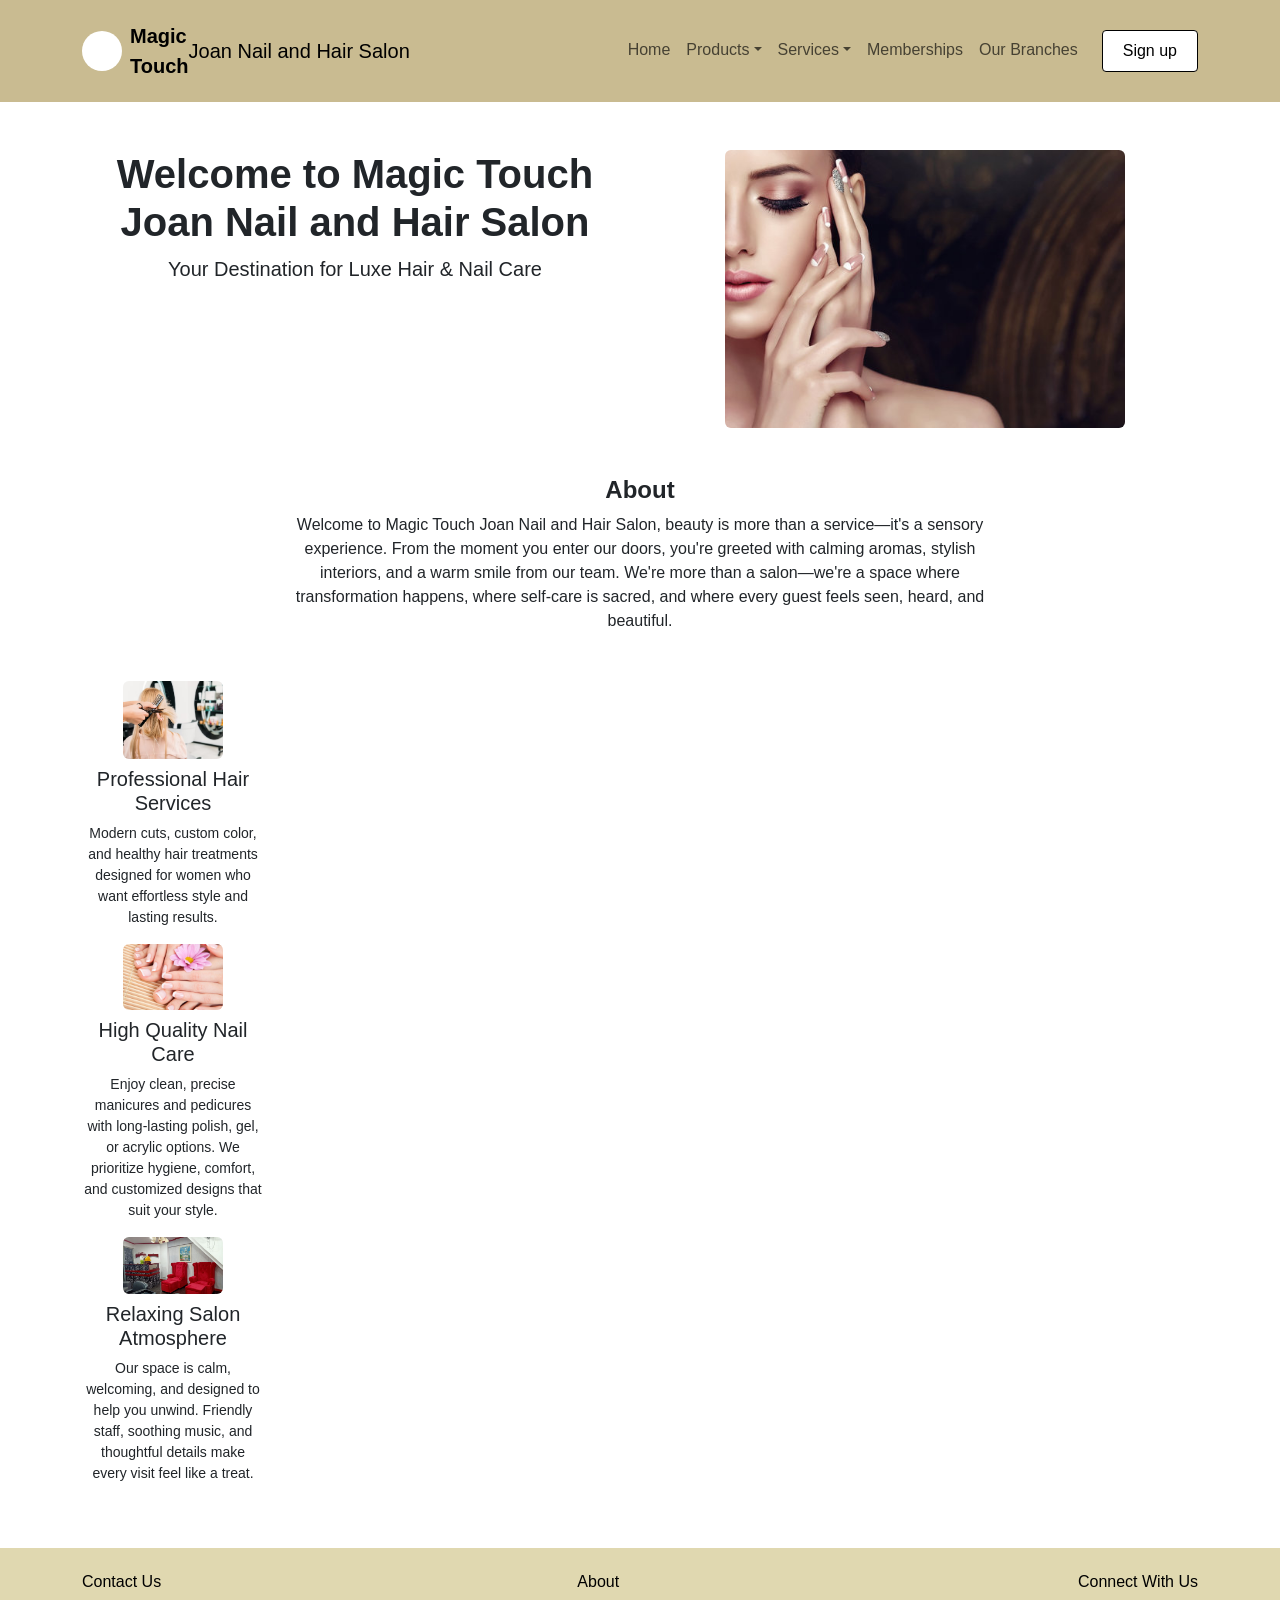
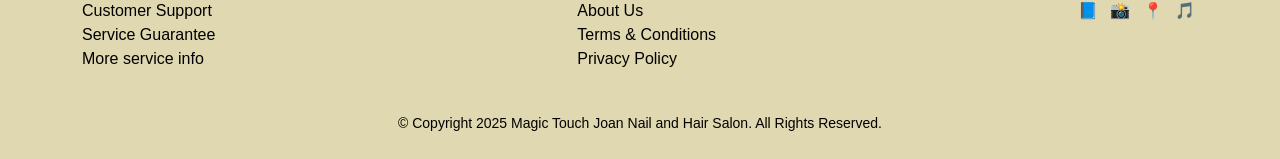
<file: index.html>
<!DOCTYPE html>
<html lang="en">
<head>
  <meta charset="UTF-8">
  <meta name="viewport" content="width=device-width, initial-scale=1.0">
  <title>Serene Foot Spa</title>
  
  <link href="https://cdn.jsdelivr.net/npm/bootstrap@5.3.3/dist/css/bootstrap.min.css" rel="stylesheet">
  <link rel="stylesheet" href="style.css">

</head>
<body>

<!-- Header -->
<nav class="navbar navbar-expand-lg header-bg py-3">
  <div class="container">
    <a class="navbar-brand d-flex align-items-center" href="#">
      <div class="me-2 bg-white rounded-circle" style="width:40px; height:40px;"></div>
      <span class="fw-bold">Magic<br>Touch</span>
      <span class="c-name">Joan Nail and Hair Salon</span>
    </a>
    <button class="navbar-toggler" type="button" data-bs-toggle="collapse" data-bs-target="#navbarNav">
      <span class="navbar-toggler-icon"></span>
    </button>
    <div class="collapse navbar-collapse" id="navbarNav">
      <ul class="navbar-nav ms-auto">
        <li class="nav-item"><a class="nav-link" href="#">Home</a></li>
        <li class="nav-item dropdown">
          <a class="nav-link dropdown-toggle" href="#" role="button" data-bs-toggle="dropdown">Products</a>
          <ul class="dropdown-menu">
            <li><a class="dropdown-item" href="#">Foot Scrubs</a></li>
            <li><a class="dropdown-item" href="#">Oils & Lotions</a></li>
          </ul>
        </li>
        <li class="nav-item dropdown">
          <a class="nav-link dropdown-toggle" href="#" role="button" data-bs-toggle="dropdown">Services</a>
          <ul class="dropdown-menu">
            <li><a class="dropdown-item" href="#">Foot Massage</a></li>
            <li><a class="dropdown-item" href="#">Spa Treatments</a></li>
          </ul>
        </li>
        <li class="nav-item"><a class="nav-link" href="#">Memberships</a></li>
        <li class="nav-item"><a class="nav-link" href="#">Our Branches</a></li>
        <li class="nav-item">
          <a href="signup.html" class="btn signup-btn ms-3">Sign up</a>
        </li>
      </ul>
    </div>
  </div>
</nav>

<!-- Welcome Section -->
<div class="container my-5 text-center">
  <div class="row mt-5">
      <div class="col-md-6">
        <h1 class="section-title">Welcome to Magic Touch Joan Nail and Hair Salon</h1>
        <p class="lead">Your Destination for Luxe Hair & Nail Care</p>
      </div>
      <div class="col-md-6">
        <img src="img/nail and hair salon.jpg" class="img-fluid rounded" alt="nail and hair salon image" width="400ox" height="200ox">
      </div>
  </div>

  <!-- About Section -->
  <div class="container text-center my-5">
    <h4><b>About</b></h4>
      <p class="mx-auto" style="max-width: 700px;">
        Welcome to Magic Touch Joan Nail and Hair Salon, beauty is more than a service—it's a sensory experience.
        From the moment you enter our doors, you're greeted with calming aromas, stylish interiors, and a warm smile from our team.
        We're more than a salon—we're a space where transformation happens, where self-care is sacred, and where every guest feels seen, heard, and beautiful.
      </p>
  </div>
  
  <div class="row mt-5">
    <div class="col-md-6">
      <div class="row-item">
        <div class="col-4">
          <img src="img/hair services.avif" class="img-content rounded mb-2" alt="hair service" width="100px" height="auto">
          <h5>Professional Hair <br> Services</h5>
          <p class="small">Modern cuts, custom color, and healthy hair treatments 
            designed for women who want effortless style and lasting results.</p>
        </div>
        <div class="col-4">
          <img src="img/nail care.jpg" class="img-content rounded mb-2" alt="nail care" width="100px" height="auto">
          <h5>High Quality Nail <br> Care</h5>
          <p class="small">Enjoy clean, precise manicures and pedicures with long-lasting polish, gel, or acrylic options.
             We prioritize hygiene, comfort, and customized designs that suit your style.</p>
        </div>
        <div class="col-4">
          <img src="img/salon.jpg" class="img-content rounded mb-2" alt="salon" width="100px" height="auto">
          <h5>Relaxing Salon <br> Atmosphere</h5>
          <p class="small">Our space is calm, welcoming, and designed to help you unwind. Friendly staff, 
            soothing music, and thoughtful details make every visit feel like a treat.</p>
        </div>
      </div>
    </div>
  </div>
</div>

<!-- Footer -->
<footer class="footer py-4">
  <div class="container d-flex justify-content-between flex-wrap">
    <div>
      <h6>Contact Us</h6>
      <ul class="list-unstyled">
        <li><a href="#">Customer Support</a></li>
        <li><a href="#">Service Guarantee</a></li>
        <li><a href="#">More service info</a></li>
      </ul>
    </div>
    <div>
      <h6>About</h6>
      <ul class="list-unstyled">
        <li><a href="#">About Us</a></li>
        <li><a href="#">Terms & Conditions</a></li>
        <li><a href="#">Privacy Policy</a></li>
      </ul>
    </div>
    <div>
      <h6>Connect With Us</h6>
      <a href="#" class="me-2">📘</a>
      <a href="#" class="me-2">📸</a>
      <a href="#" class="me-2">📍</a>
      <a href="#">🎵</a>
    </div>
  </div>
  <div class="text-center mt-4">
    <small>&copy; Copyright 2025 Magic Touch Joan Nail and Hair Salon. All Rights Reserved.</small>
  </div>
</footer>

<script src="https://cdn.jsdelivr.net/npm/bootstrap@5.3.3/dist/js/bootstrap.bundle.min.js"></script>
</body>
</html>
</file>
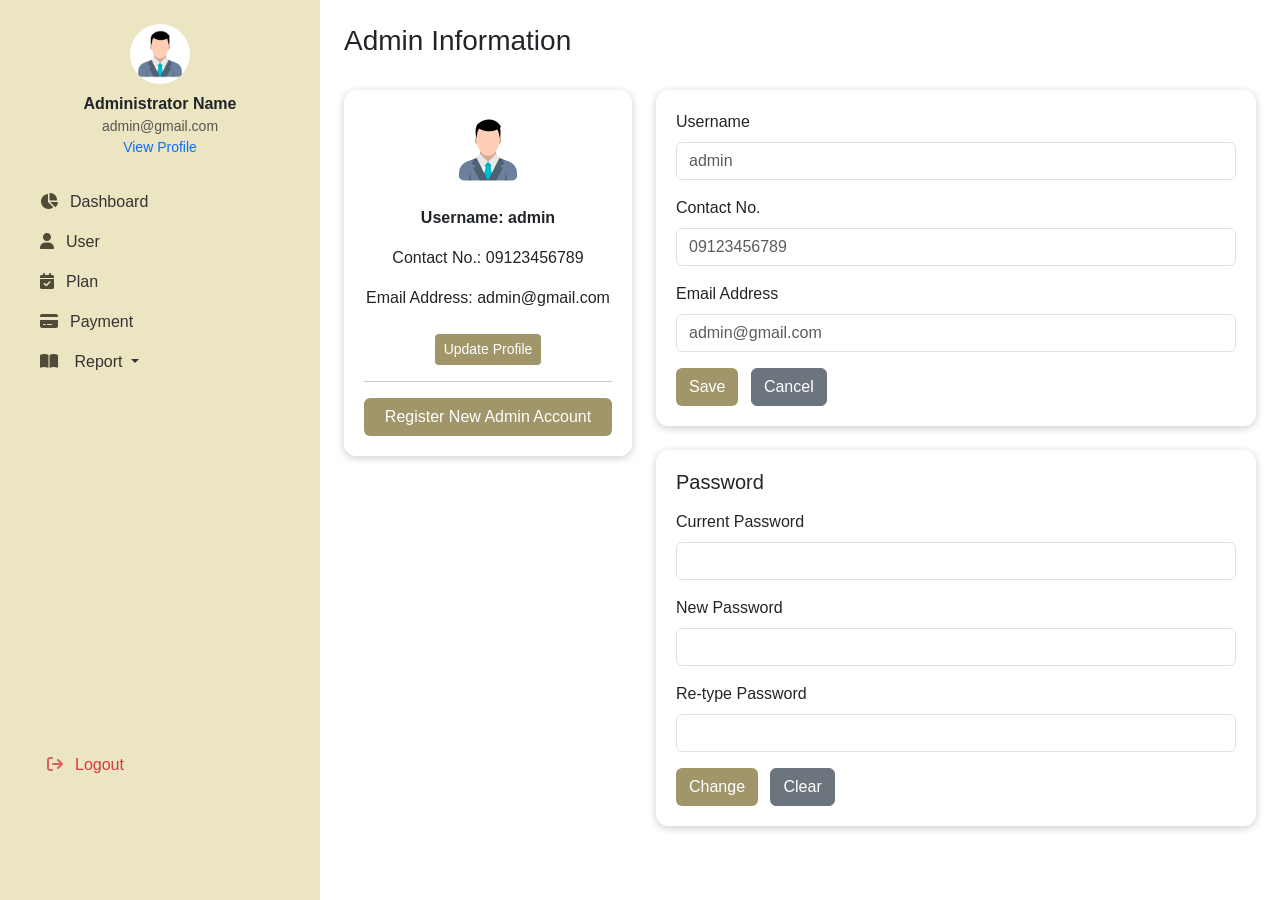
<file: admin-profile.html>
<!-- admin-profile.html -->
<!DOCTYPE html>
<html lang="en">

<head>
  <meta charset="UTF-8" />
  <meta name="viewport" content="width=device-width, initial-scale=1.0" />
  <title>Admin Profile - Serene Spa</title>
  <link rel="stylesheet" href="https://cdnjs.cloudflare.com/ajax/libs/font-awesome/6.7.2/css/all.min.css"
    integrity="sha512-Evv84Mr4kqVGRNSgIGL/F/aIDqQb7xQ2vcrdIwxfjThSH8CSR7PBEakCr51Ck+w+/U6swU2Im1vVX0SVk9ABhg=="
    crossorigin="anonymous" referrerpolicy="no-referrer" />
  <link href="https://cdn.jsdelivr.net/npm/bootstrap@5.3.3/dist/css/bootstrap.min.css" rel="stylesheet">
  <link rel="stylesheet" href="style.css">
  <style>

  </style>
</head>

<body>
  <div class="container-fluid">
    <div class="row">
      <!-- Sidebar -->
      <div class="col-md-3 sidebar p-4">
        <div class="text-center mb-4">
          <div class="mb-2">
            <img src="img/avatar.jpg" alt="Admin" class="rounded-circle" width="60" />
          </div>
          <strong>Administrator Name</strong>
          <p class="small">
            <span class="text-muted"> admin@gmail.com </span> <br>
            <a class="text-decoration-none" href="admin-profile.html">View Profile</a>
          </p>
        </div>
        <ul class="nav flex-column">
          <li class="nav-item"><a class="nav-link" href="dashboard.html"><i
                class="fa-solid fa-chart-pie"></i>Dashboard</a></li>
          <li class="nav-item"><a class="nav-link" href="user-registration.html"><i
                class="fa-solid fa-user"></i>User</a></li>
          <li class="nav-item"><a class="nav-link" href="plan-management.html"><i
                class="fa-solid fa-calendar-check"></i>Plan</a></li>
          <li class="nav-item"><a class="nav-link" href="cash-payment.html"><i
                class="fa-solid fa-credit-card"></i>Payment</a></li>
          <!-- Sidebar Dropdown for Report -->
          <li class="nav-item dropdown">
            <a class="nav-link dropdown-toggle" href="#" id="reportDropdown" role="button" data-bs-toggle="dropdown"
              aria-expanded="false">
              <i class="fa-solid fa-book-open"></i> Report
            </a>
            <ul class="dropdown-menu" aria-labelledby="reportDropdown">
              <li><a class="dropdown-item" href="members.html"><i class="fa-solid fa-users"></i>Members</a></li>
              <li><a class="dropdown-item " href="sales.html"><i class="fa-solid fa-book-open"></i>Sales</a></li>
            </ul>
          </li>

        </ul>
        <div class="mt-4">
          <a href="index.html" class="text-danger text-decoration-none"><i
              class="logout fa-solid fa-arrow-right-from-bracket"></i>Logout</a>
        </div>
      </div>

      <!-- Main Content -->
      <div class="col-md-9 p-4">
        <div class="d-flex justify-content-between align-items-center mb-4">
          <h3>Admin Information</h3>
        </div>

        <div class="row g-4">
          <div class="col-md-4">
            <div class="card-custom text-center">
              <img src="img/avatar.jpg" alt="Profile" class="rounded-circle mb-3" width="80">
              <p class="fw-bold">Username: admin</p>
              <p>Contact No.: 09123456789</p>
              <p>Email Address: admin@gmail.com</p>
              <button class="btn btn-custom btn-sm mt-2">Update Profile</button>
              <hr>
              <button class="btn btn-custom w-100">Register New Admin Account</button>
            </div>
          </div>

          <div class="col-md-8">
            <div class="card-custom mb-4">
              <form>
                <div class="mb-3">
                  <label for="username" class="form-label">Username</label>
                  <input type="text" class="form-control" id="username" placeholder="admin">
                </div>
                <div class="mb-3">
                  <label for="contact" class="form-label">Contact No.</label>
                  <input type="text" class="form-control" id="contact" placeholder="09123456789">
                </div>
                <div class="mb-3">
                  <label for="email" class="form-label">Email Address</label>
                  <input type="email" class="form-control" id="email" placeholder="admin@gmail.com">
                </div>
                <button class="btn btn-custom">Save</button>
                <button type="reset" class="btn btn-secondary ms-2">Cancel</button>
              </form>
            </div>

            <div class="card-custom">
              <form>
                <h5 class="mb-3">Password</h5>
                <div class="mb-3">
                  <label for="currentPassword" class="form-label">Current Password</label>
                  <input type="password" class="form-control" id="currentPassword">
                </div>
                <div class="mb-3">
                  <label for="newPassword" class="form-label">New Password</label>
                  <input type="password" class="form-control" id="newPassword">
                </div>
                <div class="mb-3">
                  <label for="confirmPassword" class="form-label">Re-type Password</label>
                  <input type="password" class="form-control" id="confirmPassword">
                </div>
                <button class="btn btn-custom">Change</button>
                <button type="reset" class="btn btn-secondary ms-2">Clear</button>
              </form>
            </div>
          </div>
        </div>
      </div>
    </div>
  </div>

  <script src="https://cdn.jsdelivr.net/npm/bootstrap@5.3.3/dist/js/bootstrap.bundle.min.js"></script>
</body>

</html>
</file>
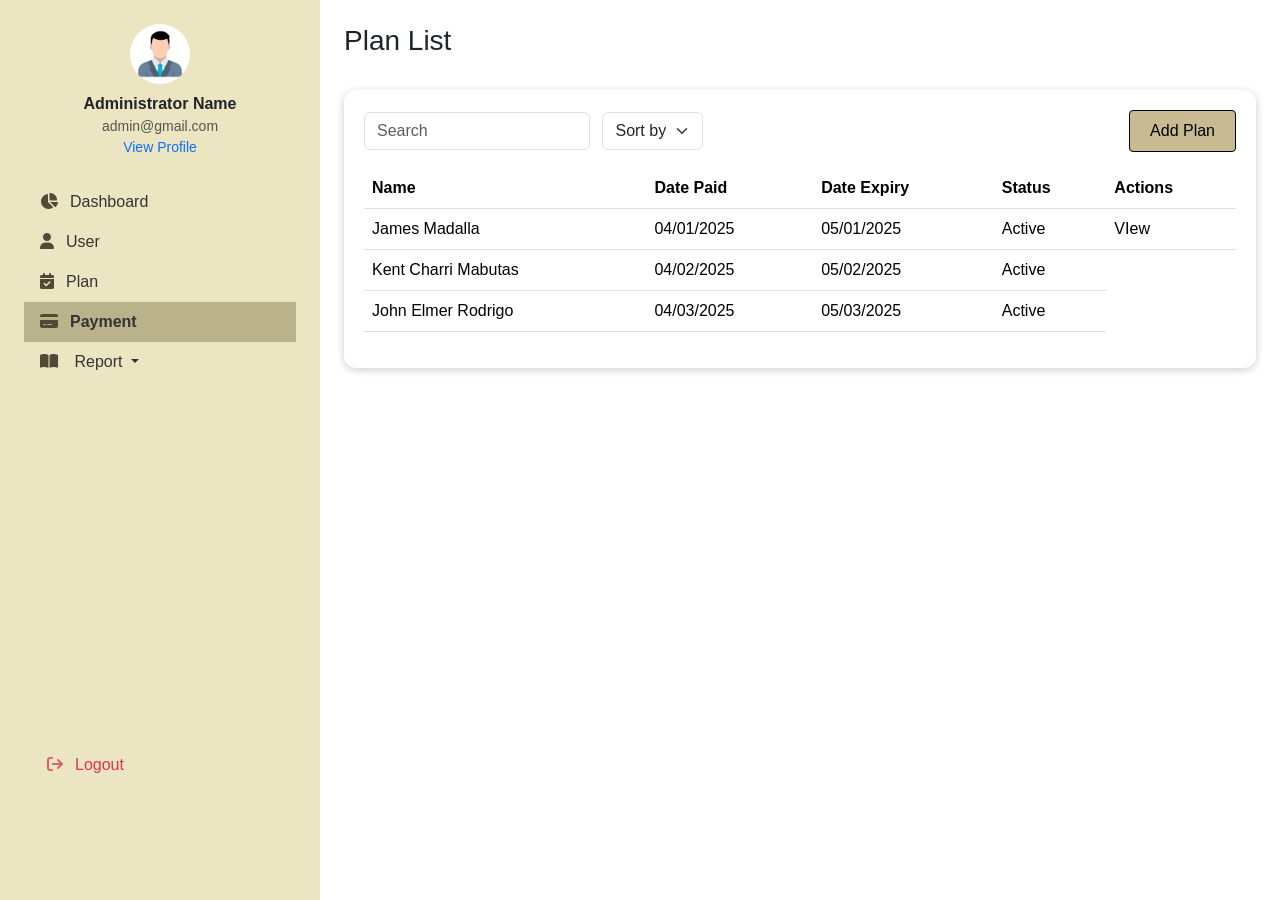
<file: cash-payment.html>
<!-- plan-management.html -->
<!DOCTYPE html>
<html lang="en">

<head>
  <meta charset="UTF-8" />
  <meta name="viewport" content="width=device-width, initial-scale=1.0" />
  <title>Payment</title>
  <link rel="stylesheet" href="https://cdnjs.cloudflare.com/ajax/libs/font-awesome/6.7.2/css/all.min.css"
    integrity="sha512-Evv84Mr4kqVGRNSgIGL/F/aIDqQb7xQ2vcrdIwxfjThSH8CSR7PBEakCr51Ck+w+/U6swU2Im1vVX0SVk9ABhg=="
    crossorigin="anonymous" referrerpolicy="no-referrer" />
  <link href="https://cdn.jsdelivr.net/npm/bootstrap@5.3.3/dist/css/bootstrap.min.css" rel="stylesheet">
  <link rel="stylesheet" href="style.css">
  <style>

  </style>
</head>

<body>
  <div class="container-fluid">
    <div class="row">
      <!-- Sidebar -->
      <div class="col-md-3 sidebar p-4">
        <div class="text-center mb-4">
          <div class="mb-2">
            <img src="img/avatar.jpg" alt="Admin" class="rounded-circle" width="60" />
          </div>
          <strong>Administrator Name</strong>
          <p class="small">
            <span class="text-muted"> admin@gmail.com </span> <br>
            <a class="text-decoration-none" href="admin-profile.html">View Profile</a>
          </p>
        </div>
        <ul class="nav flex-column">
          <li class="nav-item"><a class="nav-link" href="dashboard.html"><i
                class="fa-solid fa-chart-pie"></i>Dashboard</a></li>
          <li class="nav-item"><a class="nav-link" href="user-registration.html"><i
                class="fa-solid fa-user"></i>User</a></li>
          <li class="nav-item"><a class="nav-link" href="plan-management.html"><i
                class="fa-solid fa-calendar-check"></i>Plan</a></li>
          <li class="nav-item"><a class="nav-link active" href="cash-payment.html"><i
                class="fa-solid fa-credit-card"></i>Payment</a></li>
          <!-- Sidebar Dropdown for Report -->
          <li class="nav-item dropdown">
            <a class="nav-link dropdown-toggle" href="#" id="reportDropdown" role="button" data-bs-toggle="dropdown"
              aria-expanded="false">
              <i class="fa-solid fa-book-open"></i> Report
            </a>
            <ul class="dropdown-menu" aria-labelledby="reportDropdown">
              <li><a class="dropdown-item" href="members.html"><i class="fa-solid fa-users"></i>Members</a></li>
              <li><a class="dropdown-item" href="sales.html"><i class="fa-solid fa-book-open"></i>Sales</a></li>
            </ul>
          </li>

        </ul>
        <div class="mt-4">
          <a href="#" class="text-danger text-decoration-none"><i
              class="logout fa-solid fa-arrow-right-from-bracket"></i>Logout</a>
        </div>
      </div>


      <!-- Main Content -->
      <div class="col-md-9 p-4">
        <div class="d-flex justify-content-between align-items-center mb-4">
            <h3>Plan List</h3>
        </div>

        <div class="card-custom">
            <div class="d-flex justify-content-between align-items-center mb-3">
                <div>
                    <input type="text" class="form-control d-inline w-auto me-2" placeholder="Search">
                    <select class="form-select d-inline w-auto">
                        <option>Sort by</option>
                        <option>Name</option>
                        <option>Status</option>
                    </select>
                </div>
                <a class="btn btn-primary">Add Plan</a>
            </div>
            <table class="table">
                <thead>
                    <tr>
                        <th>Name</th>
                        <th>Date Paid</th>
                        <th>Date Expiry</th>
                        <th>Status</th>
                        <th>Actions</th>
                    </tr>
                </thead>
                <tbody>
                    <tr>
                        <td>James Madalla</td>
                        <td>04/01/2025</td>
                        <td>05/01/2025</td>
                        <td>Active</td>
                        <td>VIew</td>
                    </tr>
                    <tr>
                        <td>Kent Charri Mabutas</td>
                        <td>04/02/2025</td>
                        <td>05/02/2025</td>
                        <td>Active</td>
                    </tr>
                    <tr>
                        <td>John Elmer Rodrigo</td>
                        <td>04/03/2025</td>
                        <td>05/03/2025</td>
                        <td>Active</td>
                    </tr>
                </tbody>
            </table>
        </div>
    </div>

    </div>
  </div>

  <script src="https://cdn.jsdelivr.net/npm/bootstrap@5.3.3/dist/js/bootstrap.bundle.min.js"></script>
</body>

</html>
</file>
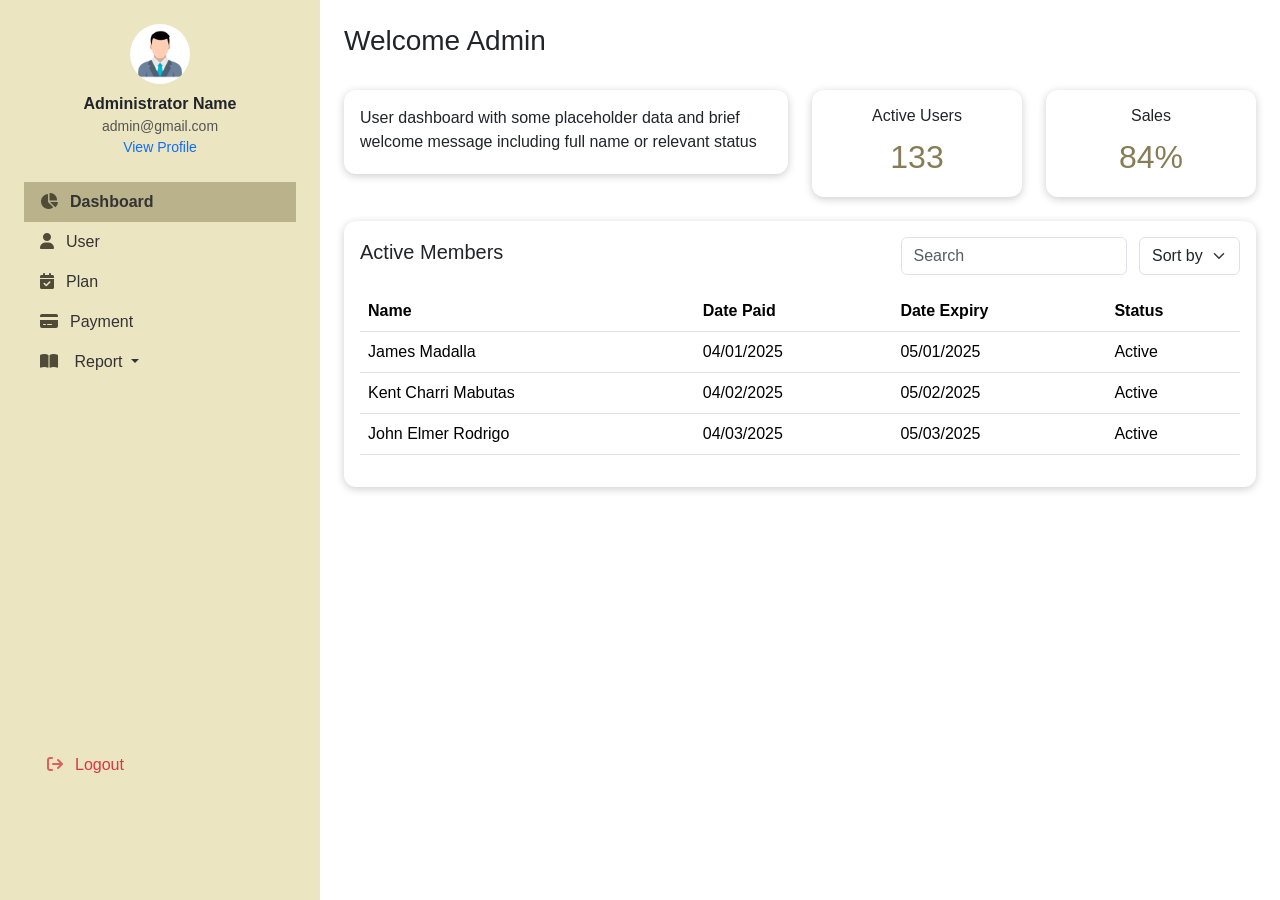
<file: dashboard.html>
<!-- dashboard.html -->
<!DOCTYPE html>
<html lang="en">

<head>
  <meta charset="UTF-8" />
  <meta name="viewport" content="width=device-width, initial-scale=1.0" />
  <title>Dashboard - Serene Spa</title>
  <link rel="stylesheet" href="https://cdnjs.cloudflare.com/ajax/libs/font-awesome/6.7.2/css/all.min.css"
    integrity="sha512-Evv84Mr4kqVGRNSgIGL/F/aIDqQb7xQ2vcrdIwxfjThSH8CSR7PBEakCr51Ck+w+/U6swU2Im1vVX0SVk9ABhg=="
    crossorigin="anonymous" referrerpolicy="no-referrer" />
  <link href="https://cdn.jsdelivr.net/npm/bootstrap@5.3.3/dist/css/bootstrap.min.css" rel="stylesheet">
  <link rel="stylesheet" href="style.css">
</head>

<body>
  <div class="container-fluid">
    <div class="row">
      <!-- Sidebar -->
      <div class="col-md-3 sidebar p-4">
        <div class="text-center mb-4">
          <div class="mb-2">
            <img src="img/avatar.jpg" alt="Admin" class="rounded-circle" width="60" />
          </div>
          <strong>Administrator Name</strong>
          <p class="small">
            <span class="text-muted"> admin@gmail.com </span> <br>
            <a class="text-decoration-none" href="admin-profile.html">View Profile</a>
          </p>
        </div>
        <ul class="nav flex-column">
          <li class="nav-item"><a class="nav-link active" href="dashboard.html"><i
                class="fa-solid fa-chart-pie"></i>Dashboard</a></li>
          <li class="nav-item"><a class="nav-link" href="user-registration.html"><i
                class="fa-solid fa-user"></i>User</a></li>
          <li class="nav-item"><a class="nav-link" href="plan-management.html"><i
                class="fa-solid fa-calendar-check"></i>Plan</a></li>
          <li class="nav-item"><a class="nav-link " href="cash-payment.html"><i
                class="fa-solid fa-credit-card"></i>Payment</a></li>
          <!-- Sidebar Dropdown for Report -->
          <li class="nav-item dropdown">
            <a class="nav-link dropdown-toggle" href="#" id="reportDropdown" role="button" data-bs-toggle="dropdown"
              aria-expanded="false">
              <i class="fa-solid fa-book-open"></i> Report
            </a>
            <ul class="dropdown-menu" aria-labelledby="reportDropdown">
              <li><a class="dropdown-item" href="members.html"><i class="fa-solid fa-users"></i>Members</a></li>
              <li><a class="dropdown-item " href="sales.html"><i class="fa-solid fa-book-open"></i>Sales</a></li>
            </ul>
          </li>

        </ul>
        <div class="mt-4">
          <a href="index.html" class="text-danger text-decoration-none"><i
              class="logout fa-solid fa-arrow-right-from-bracket"></i>Logout</a>
        </div>
      </div>

      <!-- Main Content -->
      <div class="col-md-9 p-4">
        <div class="d-flex justify-content-between align-items-center mb-4">
          <h3>Welcome Admin</h3>
        </div>

        <div class="row g-4 mb-4">
          <div class="col-md-6">
            <div class="card-custom p-3">
              <p class="mb-1">User dashboard with some placeholder data and brief welcome message including full name or
                relevant status</p>
            </div>
          </div>
          <div class="col-md-3">
            <div class="card-custom text-center p-3">
              <h6>Active Users</h6>
              <div style="font-size: 2rem; color: #867c57;">133</div>
            </div>
          </div>
          <div class="col-md-3">
            <div class="card-custom text-center p-3">
              <h6>Sales</h6>
              <div style="font-size: 2rem; color: #867c57;">84%</div>
            </div>
          </div>
        </div>

        <div class="card-custom p-3">
          <div class="d-flex justify-content-between align-items-center mb-3">
            <h5>Active Members</h5>
            <div>
              <input type="text" class="form-control d-inline w-auto me-2" placeholder="Search">
              <select class="form-select d-inline w-auto">
                <option>Sort by</option>
                <option>Name</option>
                <option>Status</option>
              </select>
            </div>
          </div>

          <table class="table">
            <thead>
              <tr>
                <th>Name</th>
                <th>Date Paid</th>
                <th>Date Expiry</th>
                <th>Status</th>
              </tr>
            </thead>
            <tbody>
              <tr>
                <td>James Madalla</td>
                <td>04/01/2025</td>
                <td>05/01/2025</td>
                <td>Active</td>
              </tr>
              <tr>
                <td>Kent Charri Mabutas</td>
                <td>04/02/2025</td>
                <td>05/02/2025</td>
                <td>Active</td>
              </tr>
              <tr>
                <td>John Elmer Rodrigo</td>
                <td>04/03/2025</td>
                <td>05/03/2025</td>
                <td>Active</td>
              </tr>
            </tbody>
          </table>
        </div>
      </div>

    </div>
  </div>

  <script src="https://cdn.jsdelivr.net/npm/bootstrap@5.3.3/dist/js/bootstrap.bundle.min.js"></script>
</body>

</html>
</file>
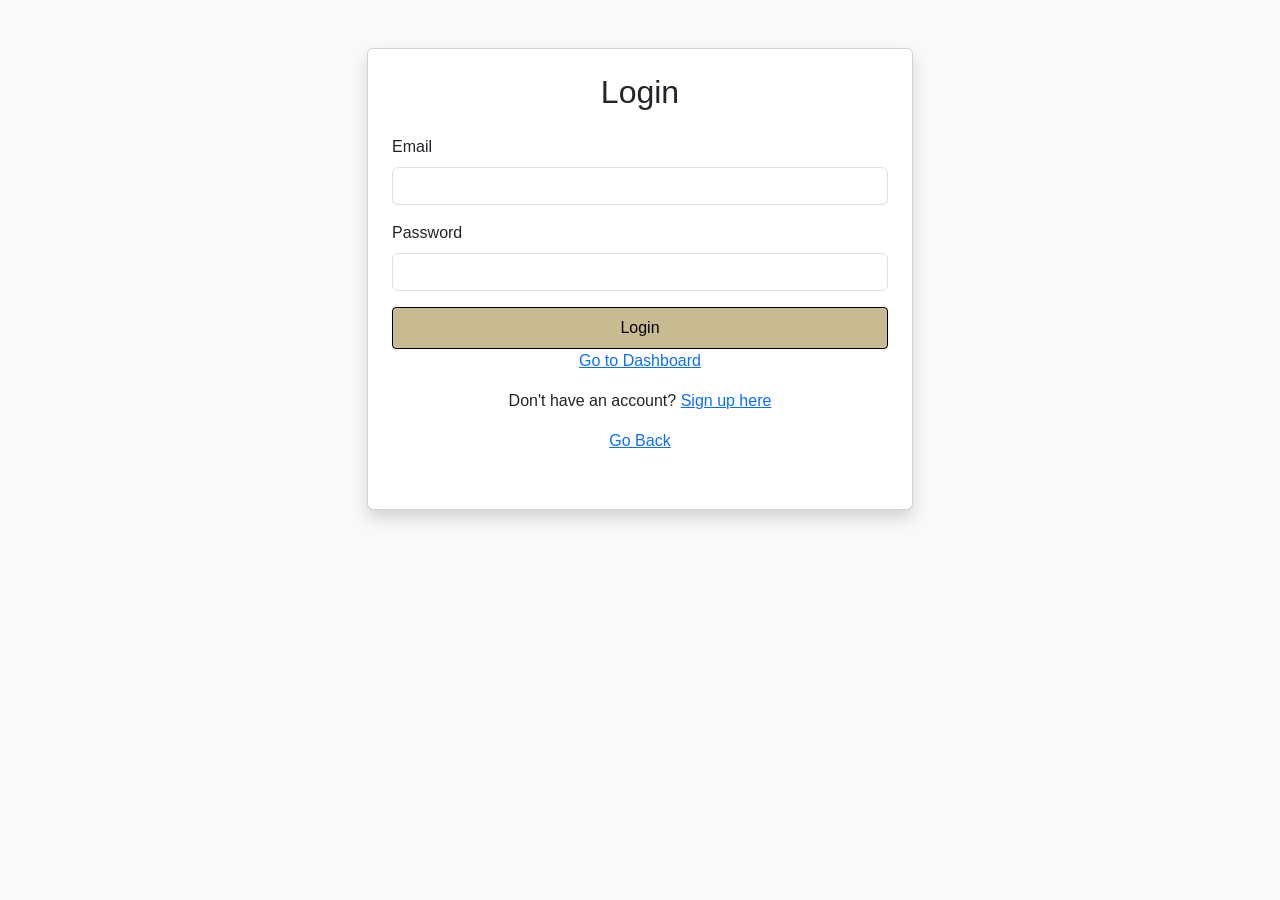
<file: login.html>
<html lang="en">
<head>
  <meta charset="UTF-8">
  <meta name="viewport" content="width=device-width, initial-scale=1.0">
  <title>Login - Serene Foot Spa</title>
  <link href="https://cdn.jsdelivr.net/npm/bootstrap@5.3.3/dist/css/bootstrap.min.css" rel="stylesheet">
  <link rel="stylesheet" href="style.css">
</head>
<body class="bg-light">
  <div class="container mt-5">
    <div class="row justify-content-center">
      <div class="col-md-6">
        <div class="card shadow p-4">
          <h2 class="text-center mb-4">Login</h2>
          <form>
            <div class="mb-3">
              <label for="email" class="form-label">Email</label>
              <input type="email" class="form-control" id="email" required>
            </div>
            <div class="mb-3">
              <label for="password" class="form-label">Password</label>
              <input type="password" class="form-control" id="password" required>
            </div>
            <button type="submit" class="btn btn-primary w-100">Login</button>
            <div class="col-md-12 text-center">
              <a href="dashboard.html">Go to Dashboard</a>
              <p class="mt-3 text-center">Don't have an account? <a href="signup.html">Sign up here</a></p>
              <p><a href="index.html">Go Back</a></p>
            </div>
          </form>
        </div>
      </div>
    </div>
  </div>
  <script src="https://cdn.jsdelivr.net/npm/bootstrap@5.3.3/dist/js/bootstrap.bundle.min.js"></script>
</body>
</html>
</file>
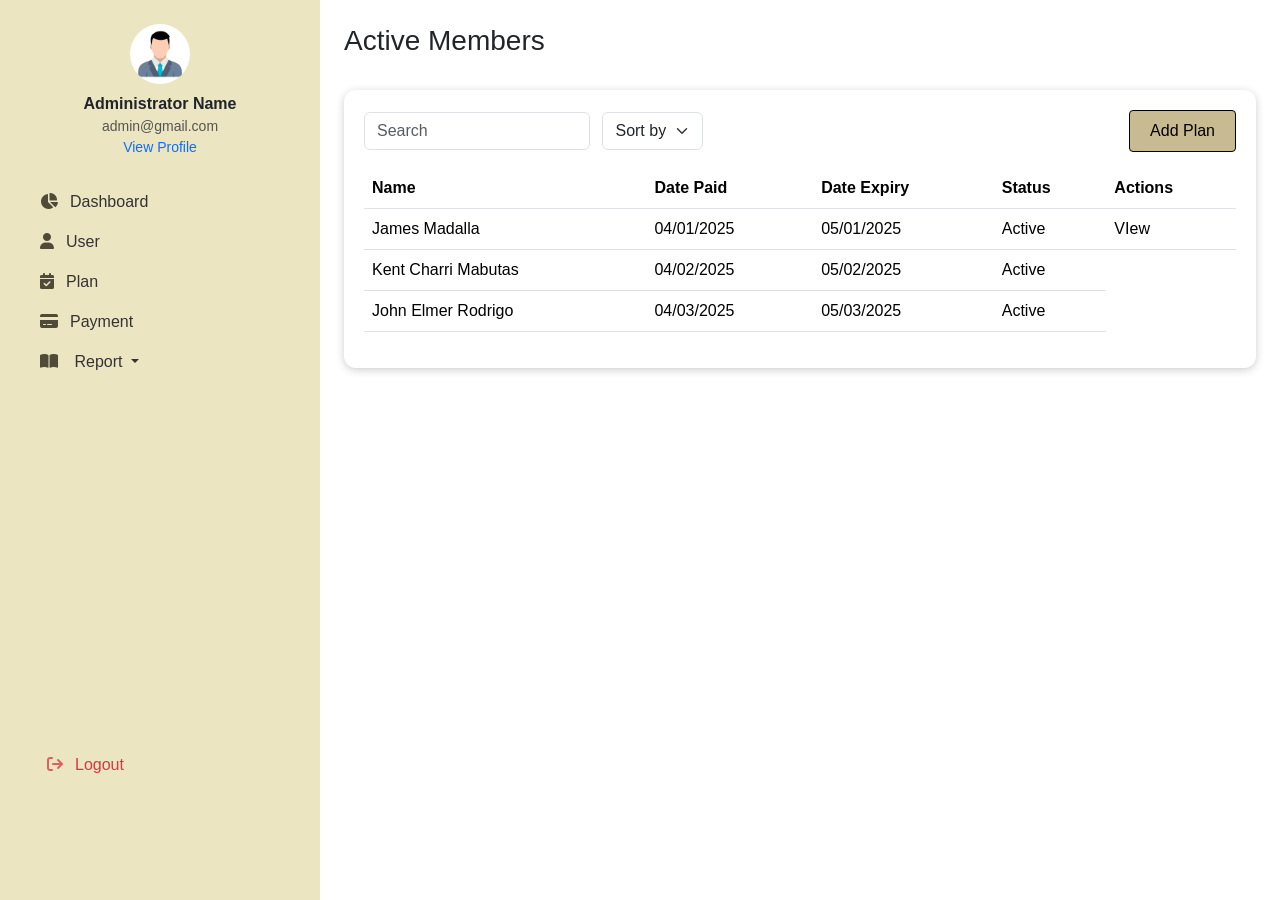
<file: members.html>
<!-- plan-management.html -->
<!DOCTYPE html>
<html lang="en">

<head>
    <meta charset="UTF-8" />
    <meta name="viewport" content="width=device-width, initial-scale=1.0" />
    <title>Members</title>
    <link rel="stylesheet" href="https://cdnjs.cloudflare.com/ajax/libs/font-awesome/6.7.2/css/all.min.css"
        integrity="sha512-Evv84Mr4kqVGRNSgIGL/F/aIDqQb7xQ2vcrdIwxfjThSH8CSR7PBEakCr51Ck+w+/U6swU2Im1vVX0SVk9ABhg=="
        crossorigin="anonymous" referrerpolicy="no-referrer" />
    <link href="https://cdn.jsdelivr.net/npm/bootstrap@5.3.3/dist/css/bootstrap.min.css" rel="stylesheet">
    <link rel="stylesheet" href="style.css">
    <style>

    </style>
</head>

<body>
    <div class="container-fluid">
        <div class="row">
            <!-- Sidebar -->
            <div class="col-md-3 sidebar p-4">
                <div class="text-center mb-4">
                    <div class="mb-2">
                        <img src="img/avatar.jpg" alt="Admin" class="rounded-circle" width="60" />
                    </div>
                    <strong>Administrator Name</strong>
                    <p class="small">
                        <span class="text-muted"> admin@gmail.com </span> <br>
                        <a class="text-decoration-none" href="admin-profile.html">View Profile</a>
                    </p>
                </div>
                <ul class="nav flex-column">
                    <li class="nav-item"><a class="nav-link" href="dashboard.html"><i
                                class="fa-solid fa-chart-pie"></i>Dashboard</a></li>
                    <li class="nav-item"><a class="nav-link" href="user-registration.html"><i
                                class="fa-solid fa-user"></i>User</a></li>
                    <li class="nav-item"><a class="nav-link" href="plan-management.html"><i
                                class="fa-solid fa-calendar-check "></i>Plan</a></li>
                    <li class="nav-item"><a class="nav-link" href="cash-payment.html"><i
                                class="fa-solid fa-credit-card"></i>Payment</a></li>
                    <!-- Sidebar Dropdown for Report -->
                    <li class="nav-item dropdown">
                        <a class="nav-link dropdown-toggle" href="#" id="reportDropdown" role="button"
                            data-bs-toggle="dropdown" aria-expanded="false">
                            <i class="fa-solid fa-book-open"></i> Report
                        </a>
                        <ul class="dropdown-menu" aria-labelledby="reportDropdown">
                            <li><a class="dropdown-item active" href="members.html"><i class="fa-solid fa-users"></i>Members</a></li>
                            <li><a class="dropdown-item" href="sales.html"><i class="fa-solid fa-book-open"></i>Sales</a></li>
                        </ul>
                    </li>

                </ul>
                <div class="mt-4">
                    <a href="index.html" class="text-danger text-decoration-none"><i
                            class="logout fa-solid fa-arrow-right-from-bracket"></i>Logout</a>
                </div>
            </div>


            <!-- Main Content -->
            <div class="col-md-9 p-4">
                <div class="d-flex justify-content-between align-items-center mb-4">
                    <h3>Active Members</h3>
                </div>

                <div class="card-custom">
                    <div class="d-flex justify-content-between align-items-center mb-3">
                        <div>
                            <input type="text" class="form-control d-inline w-auto me-2" placeholder="Search">
                            <select class="form-select d-inline w-auto">
                                <option>Sort by</option>
                                <option>Name</option>
                                <option>Status</option>
                            </select>
                        </div>
                        <a class="btn btn-primary">Add Plan</a>
                    </div>
                    <table class="table">
                        <thead>
                            <tr>
                                <th>Name</th>
                                <th>Date Paid</th>
                                <th>Date Expiry</th>
                                <th>Status</th>
                                <th>Actions</th>
                            </tr>
                        </thead>
                        <tbody>
                            <tr>
                                <td>James Madalla</td>
                                <td>04/01/2025</td>
                                <td>05/01/2025</td>
                                <td>Active</td>
                                <td>VIew</td>
                            </tr>
                            <tr>
                                <td>Kent Charri Mabutas</td>
                                <td>04/02/2025</td>
                                <td>05/02/2025</td>
                                <td>Active</td>
                            </tr>
                            <tr>
                                <td>John Elmer Rodrigo</td>
                                <td>04/03/2025</td>
                                <td>05/03/2025</td>
                                <td>Active</td>
                            </tr>
                        </tbody>
                    </table>
                </div>
            </div>

        </div>
    </div>

    <script src="https://cdn.jsdelivr.net/npm/bootstrap@5.3.3/dist/js/bootstrap.bundle.min.js"></script>
</body>

</html>
</file>
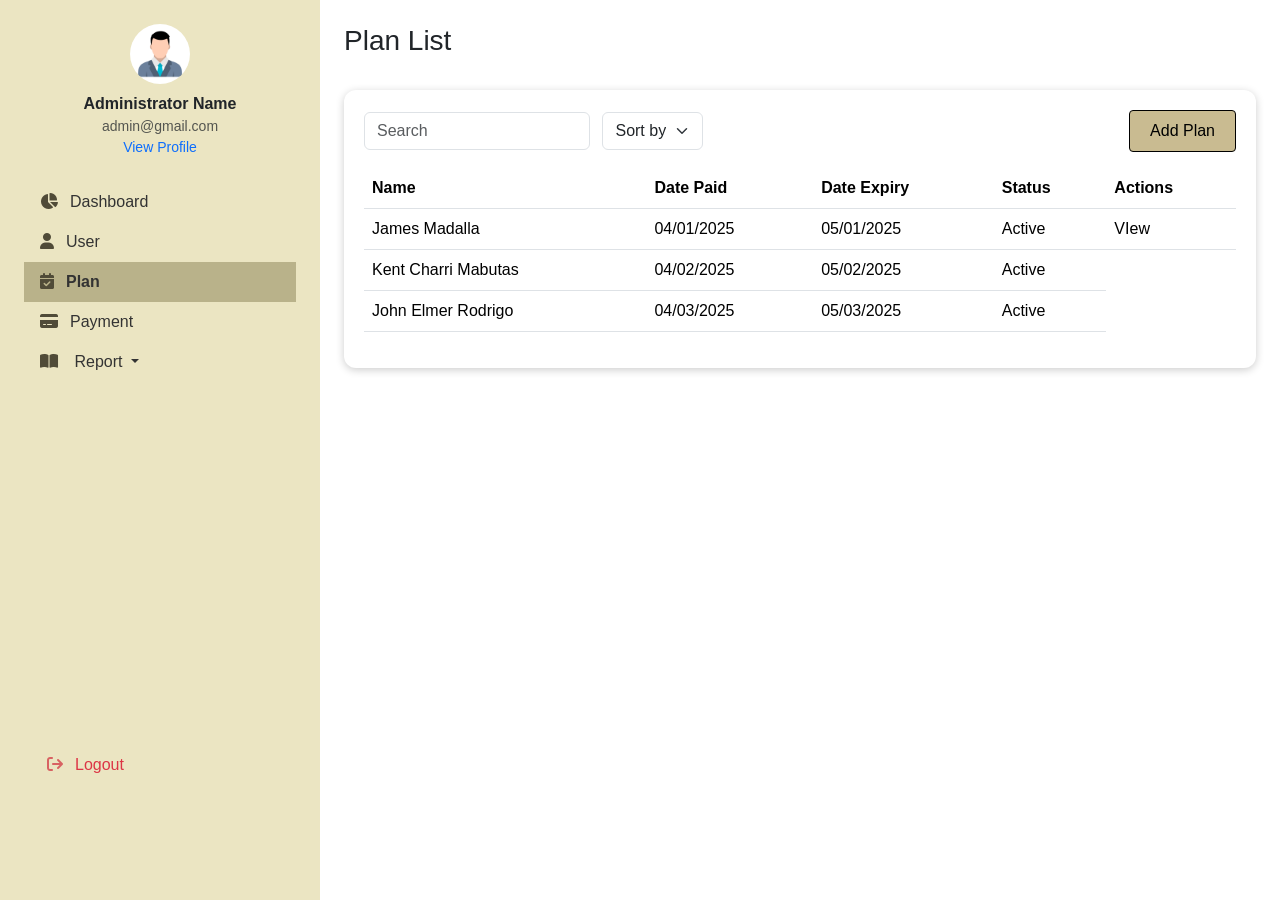
<file: plan-management.html>
<!-- plan-management.html -->
<!DOCTYPE html>
<html lang="en">

<head>
    <meta charset="UTF-8" />
    <meta name="viewport" content="width=device-width, initial-scale=1.0" />
    <title>Plan</title>
    <link rel="stylesheet" href="https://cdnjs.cloudflare.com/ajax/libs/font-awesome/6.7.2/css/all.min.css"
        integrity="sha512-Evv84Mr4kqVGRNSgIGL/F/aIDqQb7xQ2vcrdIwxfjThSH8CSR7PBEakCr51Ck+w+/U6swU2Im1vVX0SVk9ABhg=="
        crossorigin="anonymous" referrerpolicy="no-referrer" />
    <link href="https://cdn.jsdelivr.net/npm/bootstrap@5.3.3/dist/css/bootstrap.min.css" rel="stylesheet">
    <link rel="stylesheet" href="style.css">
    <style>

    </style>
</head>

<body>
    <div class="container-fluid">
        <div class="row">
            <!-- Sidebar -->
            <div class="col-md-3 sidebar p-4">
                <div class="text-center mb-4">
                    <div class="mb-2">
                        <img src="img/avatar.jpg" alt="Admin" class="rounded-circle" width="60" />
                    </div>
                    <strong>Administrator Name</strong>
                    <p class="small">
                        <span class="text-muted"> admin@gmail.com </span> <br>
                        <a class="text-decoration-none" href="admin-profile.html">View Profile</a>
                    </p>
                </div>
                <ul class="nav flex-column">
                    <li class="nav-item"><a class="nav-link" href="dashboard.html"><i
                                class="fa-solid fa-chart-pie"></i>Dashboard</a></li>
                    <li class="nav-item"><a class="nav-link" href="user-registration.html"><i
                                class="fa-solid fa-user"></i>User</a></li>
                    <li class="nav-item"><a class="nav-link active" href="plan-management.html"><i
                                class="fa-solid fa-calendar-check "></i>Plan</a></li>
                    <li class="nav-item"><a class="nav-link" href="cash-payment.html"><i
                                class="fa-solid fa-credit-card"></i>Payment</a></li>
                    <!-- Sidebar Dropdown for Report -->
                    <li class="nav-item dropdown">
                        <a class="nav-link dropdown-toggle" href="#" id="reportDropdown" role="button"
                            data-bs-toggle="dropdown" aria-expanded="false">
                            <i class="fa-solid fa-book-open"></i> Report
                        </a>
                        <ul class="dropdown-menu" aria-labelledby="reportDropdown">
                            <li><a class="dropdown-item" href="members.html"><i class="fa-solid fa-users"></i>Members</a></li>
                            <li><a class="dropdown-item " href="sales.html"> <i class="fa-solid fa-book-open"></i>Sales</a></li>
                        </ul>
                    </li>

                </ul>
                <div class="mt-4">
                    <a href="index.html" class="text-danger text-decoration-none"><i
                            class="logout fa-solid fa-arrow-right-from-bracket"></i>Logout</a>
                </div>
            </div>


            <!-- Main Content -->
            <div class="col-md-9 p-4">
                <div class="d-flex justify-content-between align-items-center mb-4">
                    <h3>Plan List</h3>
                </div>

                <div class="card-custom">
                    <div class="d-flex justify-content-between align-items-center mb-3">
                        <div>
                            <input type="text" class="form-control d-inline w-auto me-2" placeholder="Search">
                            <select class="form-select d-inline w-auto">
                                <option>Sort by</option>
                                <option>Name</option>
                                <option>Status</option>
                            </select>
                        </div>
                        <a class="btn btn-primary">Add Plan</a>
                    </div>
                    <table class="table">
                        <thead>
                            <tr>
                                <th>Name</th>
                                <th>Date Paid</th>
                                <th>Date Expiry</th>
                                <th>Status</th>
                                <th>Actions</th>
                            </tr>
                        </thead>
                        <tbody>
                            <tr>
                                <td>James Madalla</td>
                                <td>04/01/2025</td>
                                <td>05/01/2025</td>
                                <td>Active</td>
                                <td>VIew</td>
                            </tr>
                            <tr>
                                <td>Kent Charri Mabutas</td>
                                <td>04/02/2025</td>
                                <td>05/02/2025</td>
                                <td>Active</td>
                            </tr>
                            <tr>
                                <td>John Elmer Rodrigo</td>
                                <td>04/03/2025</td>
                                <td>05/03/2025</td>
                                <td>Active</td>
                            </tr>
                        </tbody>
                    </table>
                </div>
            </div>

        </div>
    </div>

    <script src="https://cdn.jsdelivr.net/npm/bootstrap@5.3.3/dist/js/bootstrap.bundle.min.js"></script>
</body>

</html>
</file>
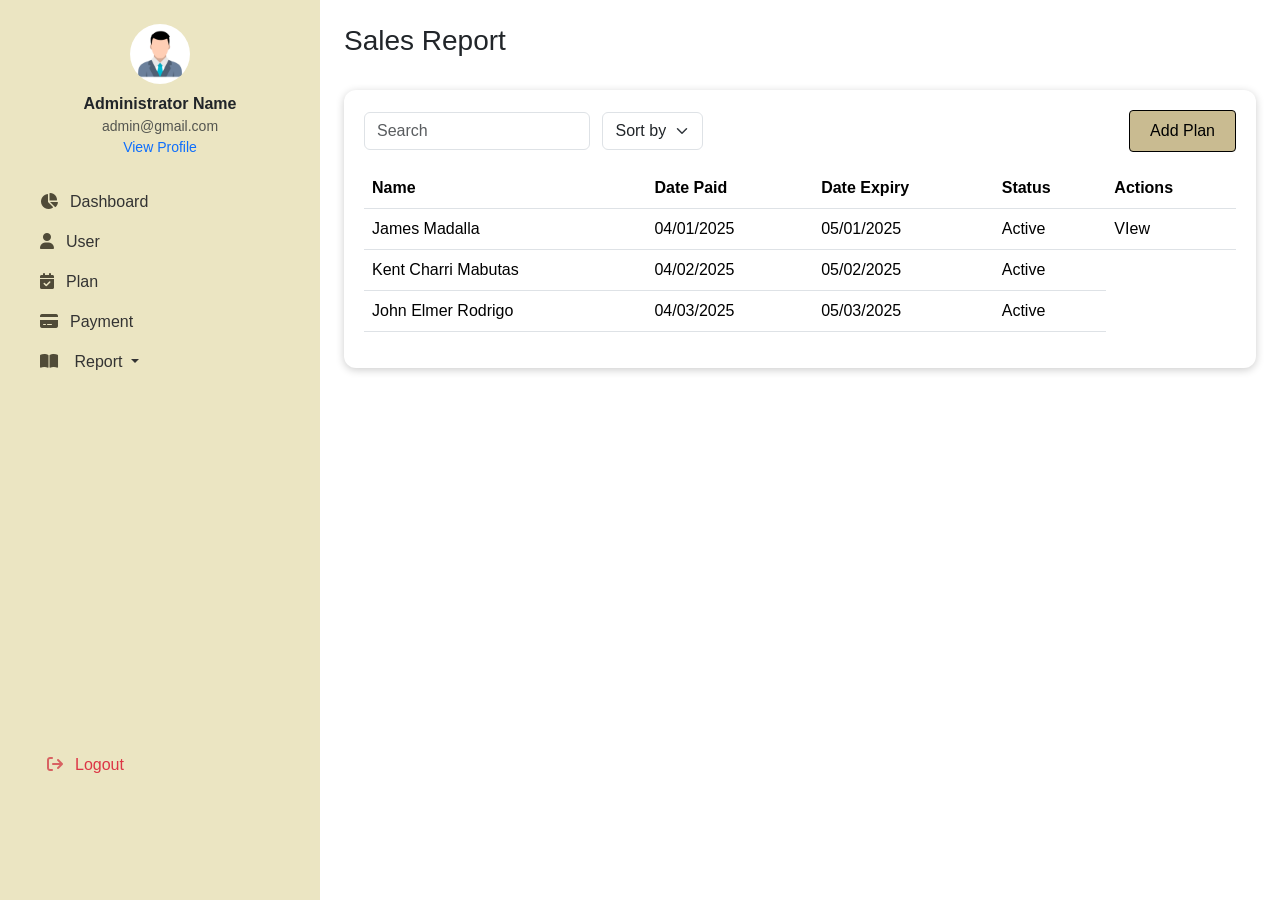
<file: sales.html>
<!-- plan-management.html -->
<!DOCTYPE html>
<html lang="en">

<head>
    <meta charset="UTF-8" />
    <meta name="viewport" content="width=device-width, initial-scale=1.0" />
    <title>Sales Report</title>
    <link rel="stylesheet" href="https://cdnjs.cloudflare.com/ajax/libs/font-awesome/6.7.2/css/all.min.css"
        integrity="sha512-Evv84Mr4kqVGRNSgIGL/F/aIDqQb7xQ2vcrdIwxfjThSH8CSR7PBEakCr51Ck+w+/U6swU2Im1vVX0SVk9ABhg=="
        crossorigin="anonymous" referrerpolicy="no-referrer" />
    <link href="https://cdn.jsdelivr.net/npm/bootstrap@5.3.3/dist/css/bootstrap.min.css" rel="stylesheet">
    <link rel="stylesheet" href="style.css">
    <style>

    </style>
</head>

<body>
    <div class="container-fluid">
        <div class="row">
            <!-- Sidebar -->
            <div class="col-md-3 sidebar p-4">
                <div class="text-center mb-4">
                    <div class="mb-2">
                        <img src="img/avatar.jpg" alt="Admin" class="rounded-circle" width="60" />
                    </div>
                    <strong>Administrator Name</strong>
                    <p class="small">
                        <span class="text-muted"> admin@gmail.com </span> <br>
                        <a class="text-decoration-none" href="admin-profile.html">View Profile</a>
                    </p>
                </div>
                <ul class="nav flex-column">
                    <li class="nav-item"><a class="nav-link" href="dashboard.html"><i
                                class="fa-solid fa-chart-pie"></i>Dashboard</a></li>
                    <li class="nav-item"><a class="nav-link" href="user-registration.html"><i
                                class="fa-solid fa-user"></i>User</a></li>
                    <li class="nav-item"><a class="nav-link" href="plan-management.html"><i
                                class="fa-solid fa-calendar-check "></i>Plan</a></li>
                    <li class="nav-item"><a class="nav-link" href="cash-payment.html"><i
                                class="fa-solid fa-credit-card"></i>Payment</a></li>
                    <!-- Sidebar Dropdown for Report -->
                    <li class="nav-item dropdown">
                        <a class="nav-link dropdown-toggle" href="#" id="reportDropdown" role="button"
                            data-bs-toggle="dropdown" aria-expanded="false">
                            <i class="fa-solid fa-book-open"></i> Report
                        </a>
                        <ul class="dropdown-menu" aria-labelledby="reportDropdown">
                            <li><a class="dropdown-item" href="members.html"><i class="fa-solid fa-users"></i>Members</a></li>
                            <li><a class="dropdown-item active" href="#"><i class="fa-solid fa-book-open"></i>Sales</a></li>
                        </ul>
                    </li>

                </ul>
                <div class="mt-4">
                    <a href="index.html" class="text-danger text-decoration-none"><i
                            class="logout fa-solid fa-arrow-right-from-bracket"></i>Logout</a>
                </div>
            </div>


            <!-- Main Content -->
            <div class="col-md-9 p-4">
                <div class="d-flex justify-content-between align-items-center mb-4">
                    <h3>Sales Report</h3>
                </div>

                <div class="card-custom">
                    <div class="d-flex justify-content-between align-items-center mb-3">
                        <div>
                            <input type="text" class="form-control d-inline w-auto me-2" placeholder="Search">
                            <select class="form-select d-inline w-auto">
                                <option>Sort by</option>
                                <option>Name</option>
                                <option>Status</option>
                            </select>
                        </div>
                        <a class="btn btn-primary">Add Plan</a>
                    </div>
                    <table class="table">
                        <thead>
                            <tr>
                                <th>Name</th>
                                <th>Date Paid</th>
                                <th>Date Expiry</th>
                                <th>Status</th>
                                <th>Actions</th>
                            </tr>
                        </thead>
                        <tbody>
                            <tr>
                                <td>James Madalla</td>
                                <td>04/01/2025</td>
                                <td>05/01/2025</td>
                                <td>Active</td>
                                <td>VIew</td>
                            </tr>
                            <tr>
                                <td>Kent Charri Mabutas</td>
                                <td>04/02/2025</td>
                                <td>05/02/2025</td>
                                <td>Active</td>
                            </tr>
                            <tr>
                                <td>John Elmer Rodrigo</td>
                                <td>04/03/2025</td>
                                <td>05/03/2025</td>
                                <td>Active</td>
                            </tr>
                        </tbody>
                    </table>
                </div>
            </div>

        </div>
    </div>

    <script src="https://cdn.jsdelivr.net/npm/bootstrap@5.3.3/dist/js/bootstrap.bundle.min.js"></script>
</body>

</html>
</file>
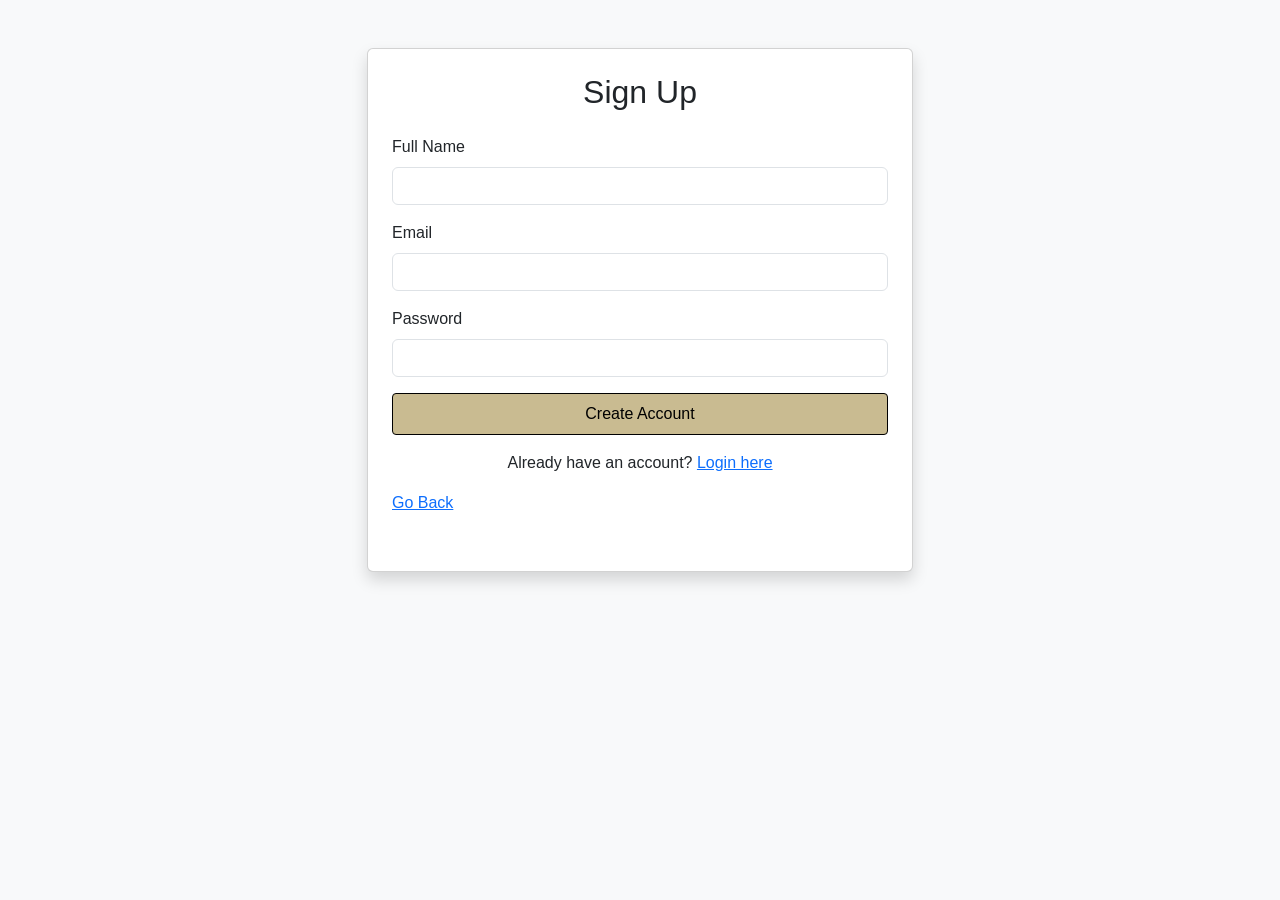
<file: signup.html>
<html lang="en">
<head>
  <meta charset="UTF-8">
  <meta name="viewport" content="width=device-width, initial-scale=1.0">
  <title>Sign Up - Serene Foot Spa</title>
  <link href="https://cdn.jsdelivr.net/npm/bootstrap@5.3.3/dist/css/bootstrap.min.css" rel="stylesheet">
  <link rel="stylesheet" href="style.css">
</head>
<body class="bg-light">
  <div class="container mt-5">
    <div class="row justify-content-center">
      <div class="col-md-6">
        <div class="card shadow p-4">
          <h2 class="text-center mb-4">Sign Up</h2>
          <form>
            <div class="mb-3">
              <label for="name" class="form-label">Full Name</label>
              <input type="text" class="form-control" id="name" required>
            </div>
            <div class="mb-3">
              <label for="email" class="form-label">Email</label>
              <input type="email" class="form-control" id="email" required>
            </div>
            <div class="mb-3">
              <label for="password" class="form-label">Password</label>
              <input type="password" class="form-control" id="password" required>
            </div>
            <button type="submit" class="btn btn-primary w-100">Create Account</button>
            <p class="mt-3 text-center">Already have an account? <a href="login.html">Login here</a></p>
            <p><a href="index.html">Go Back</a></p>
          </form>
        </div>
      </div>
    </div>
  </div>
  <script src="https://cdn.jsdelivr.net/npm/bootstrap@5.3.3/dist/js/bootstrap.bundle.min.js"></script>
</body>
</html>
</file>
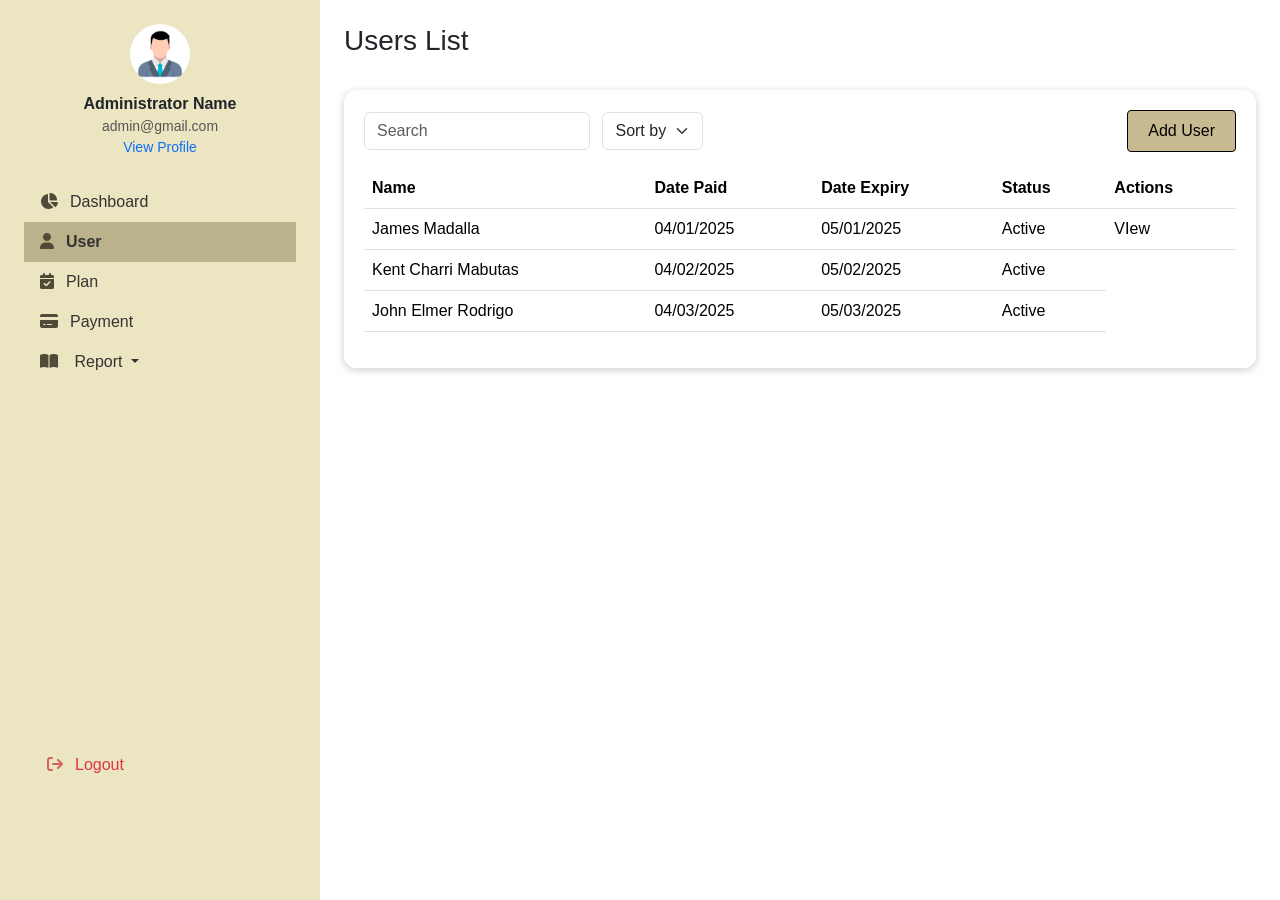
<file: user-registration.html>
<!-- user-registration.html -->
<!DOCTYPE html>
<html lang="en">

<head>
    <meta charset="UTF-8" />
    <meta name="viewport" content="width=device-width, initial-scale=1.0" />
    <title>Users List</title>
    <link rel="stylesheet" href="https://cdnjs.cloudflare.com/ajax/libs/font-awesome/6.7.2/css/all.min.css"
        integrity="sha512-Evv84Mr4kqVGRNSgIGL/F/aIDqQb7xQ2vcrdIwxfjThSH8CSR7PBEakCr51Ck+w+/U6swU2Im1vVX0SVk9ABhg=="
        crossorigin="anonymous" referrerpolicy="no-referrer" />
    <link href="https://cdn.jsdelivr.net/npm/bootstrap@5.3.3/dist/css/bootstrap.min.css" rel="stylesheet">
    <link rel="stylesheet" href="style.css">
    <style>

    </style>
</head>

<body>
    <div class="container-fluid">
        <div class="row">
            <!-- Sidebar -->
            <div class="col-md-3 sidebar p-4">
                <div class="text-center mb-4">
                    <div class="mb-2">
                        <img src="img/avatar.jpg" alt="Admin" class="rounded-circle" width="60" />
                    </div>
                    <strong>Administrator Name</strong>
                    <p class="small">
                        <span class="text-muted"> admin@gmail.com </span> <br>
                        <a class="text-decoration-none" href="admin-profile.html">View Profile</a>
                    </p>
                </div>
                <ul class="nav flex-column">
                    <li class="nav-item"><a class="nav-link" href="dashboard.html"><i
                                class="fa-solid fa-chart-pie"></i>Dashboard</a></li>
                    <li class="nav-item"><a class="nav-link active" href="user-registration.html"><i
                                class="fa-solid fa-user"></i>User</a></li>
                    <li class="nav-item"><a class="nav-link" href="plan-management.html"><i
                                class="fa-solid fa-calendar-check"></i>Plan</a></li>
                    <li class="nav-item"><a class="nav-link " href="cash-payment.html"><i
                                class="fa-solid fa-credit-card"></i>Payment</a></li>
                    <!-- Sidebar Dropdown for Report -->
                    <li class="nav-item dropdown">
                        <a class="nav-link dropdown-toggle" href="#" id="reportDropdown" role="button"
                            data-bs-toggle="dropdown" aria-expanded="false">
                            <i class="fa-solid fa-book-open"></i> Report
                        </a>
                        <ul class="dropdown-menu" aria-labelledby="reportDropdown">
                            <li><a class="dropdown-item" href="members.html"><i class="fa-solid fa-users"></i>Members</a></li>
                            <li><a class="dropdown-item " href="sales.html"> <i class="fa-solid fa-book-open"></i>Sales</a></li>
                        </ul>
                    </li>

                </ul>
                <div class="mt-4">
                    <a href="index.html" class="text-danger text-decoration-none"><i
                            class="logout fa-solid fa-arrow-right-from-bracket"></i>Logout</a>
                </div>
            </div>

            <!-- Main Content -->
            <div class="col-md-9 p-4">
                <div class="d-flex justify-content-between align-items-center mb-4">
                    <h3>Users List</h3>
                </div>

                <!-- <div class="container py-5">
                    <div class="card">
                        <div class="card-header bg-info text-white">User Registration</div>
                        <div class="card-body">
                            <form>
                                <div class="row mb-3">
                                    <div class="col-md-4">
                                        <input type="text" class="form-control" placeholder="Full Name">
                                    </div>
                                    <div class="col-md-4">
                                        <input type="email" class="form-control" placeholder="Email">
                                    </div>
                                    <div class="col-md-4">
                                        <input type="text" class="form-control" placeholder="Contact Number">
                                    </div>
                                </div>
                                <button type="submit" class="btn btn-primary btn-block">Register</button>
                            </form>
                        </div>
                    </div>
                </div> -->

                <div class="card-custom">
                    <div class="d-flex justify-content-between align-items-center mb-3">
                        <div>
                            <input type="text" class="form-control d-inline w-auto me-2" placeholder="Search">
                            <select class="form-select d-inline w-auto">
                                <option>Sort by</option>
                                <option>Name</option>
                                <option>Status</option>
                            </select>
                        </div>
                        <a class="btn btn-primary">Add User</a>
                    </div>

                    <table class="table">
                        <thead>
                            <tr>
                                <th>Name</th>
                                <th>Date Paid</th>
                                <th>Date Expiry</th>
                                <th>Status</th>
                                <th>Actions</th>
                            </tr>
                        </thead>
                        <tbody>
                            <tr>
                                <td>James Madalla</td>
                                <td>04/01/2025</td>
                                <td>05/01/2025</td>
                                <td>Active</td>
                                <td>VIew</td>
                            </tr>
                            <tr>
                                <td>Kent Charri Mabutas</td>
                                <td>04/02/2025</td>
                                <td>05/02/2025</td>
                                <td>Active</td>
                            </tr>
                            <tr>
                                <td>John Elmer Rodrigo</td>
                                <td>04/03/2025</td>
                                <td>05/03/2025</td>
                                <td>Active</td>
                            </tr>
                        </tbody>
                    </table>
                </div>
            </div>

        </div>
    </div>

    <script src="https://cdn.jsdelivr.net/npm/bootstrap@5.3.3/dist/js/bootstrap.bundle.min.js"></script>
</body>

</html>
</file>
<file: style.css>
body {
    font-family: 'Poppins', sans-serif;
    background-color: #fff;
  }
  .header-bg {
    background-color: #c9bb91;
  }

  .signup-btn {
    background-color: #ffffff;
    color: #000;
    border: 1px solid #000;
    padding: 8px 20px;
    border-radius: 4px;
  }
  .signup-btn:hover {
    background-color: #e0d8b0;
    border: 1px solid #cec390;

  }

  .btn-primary {
    background-color: #c9bb91;
    color: #000;
    border: 1px solid #000;
    padding: 8px 20px;
    border-radius: 4px;
  }
  .btn-primary:hover {
    background-color: #e0d8b0;
    border: 1px solid #cec390;

  }
  .section-title {
    font-size: 2.5rem;
    font-weight: bold;
  }
  .footer {
    background-color: #e0d8b0;
    color: #000;
  }
  .footer a {
    color: #000;
    text-decoration: none;
  }

  .sidebar {
    background-color: #EBE5C2;
    min-height: 100vh;
  }
  .sidebar .nav-link {
    color: #333;
  }
  .sidebar .nav-link.active {
    background-color: #B9B28A;
    font-weight: bold;
  }
  .card-custom {
    background-color: #fff;
    border-radius: 12px;
    padding: 20px;
    box-shadow: 0 2px 8px rgba(0, 0, 0, 0.2);
  }
  .btn-custom {
    background-color: #a1966a;
    color: #fff;
  }
  .btn-custom:hover {
    background-color: #8c8056;
  }

  .fa-solid {
    color: #504B38;
    margin-right: 12px;
  }

  .logout {
    color: rgb(216, 98, 98);
    margin-left: 23px !important;
    margin-top: 350px !important;
  }

  .bg-card-header-primary{
    background-color: #c9bb91;
  }

  .nav-item.dropdown .dropdown-menu {
    background-color: #EBE5C2; /* match sidebar background */
    border: none;
    box-shadow: none;
    padding-left: 20px;
  }

  .nav-item.dropdown .dropdown-menu .dropdown-item:hover {
    background-color: #EBE5C2; /* match sidebar background */
    border: none;
    box-shadow: none;
    padding-left: 20px;
  }
  .dropdown-item.active {
    background-color: #B9B28A;
    font-weight: bold;
    color: #333;
  }
</file>
